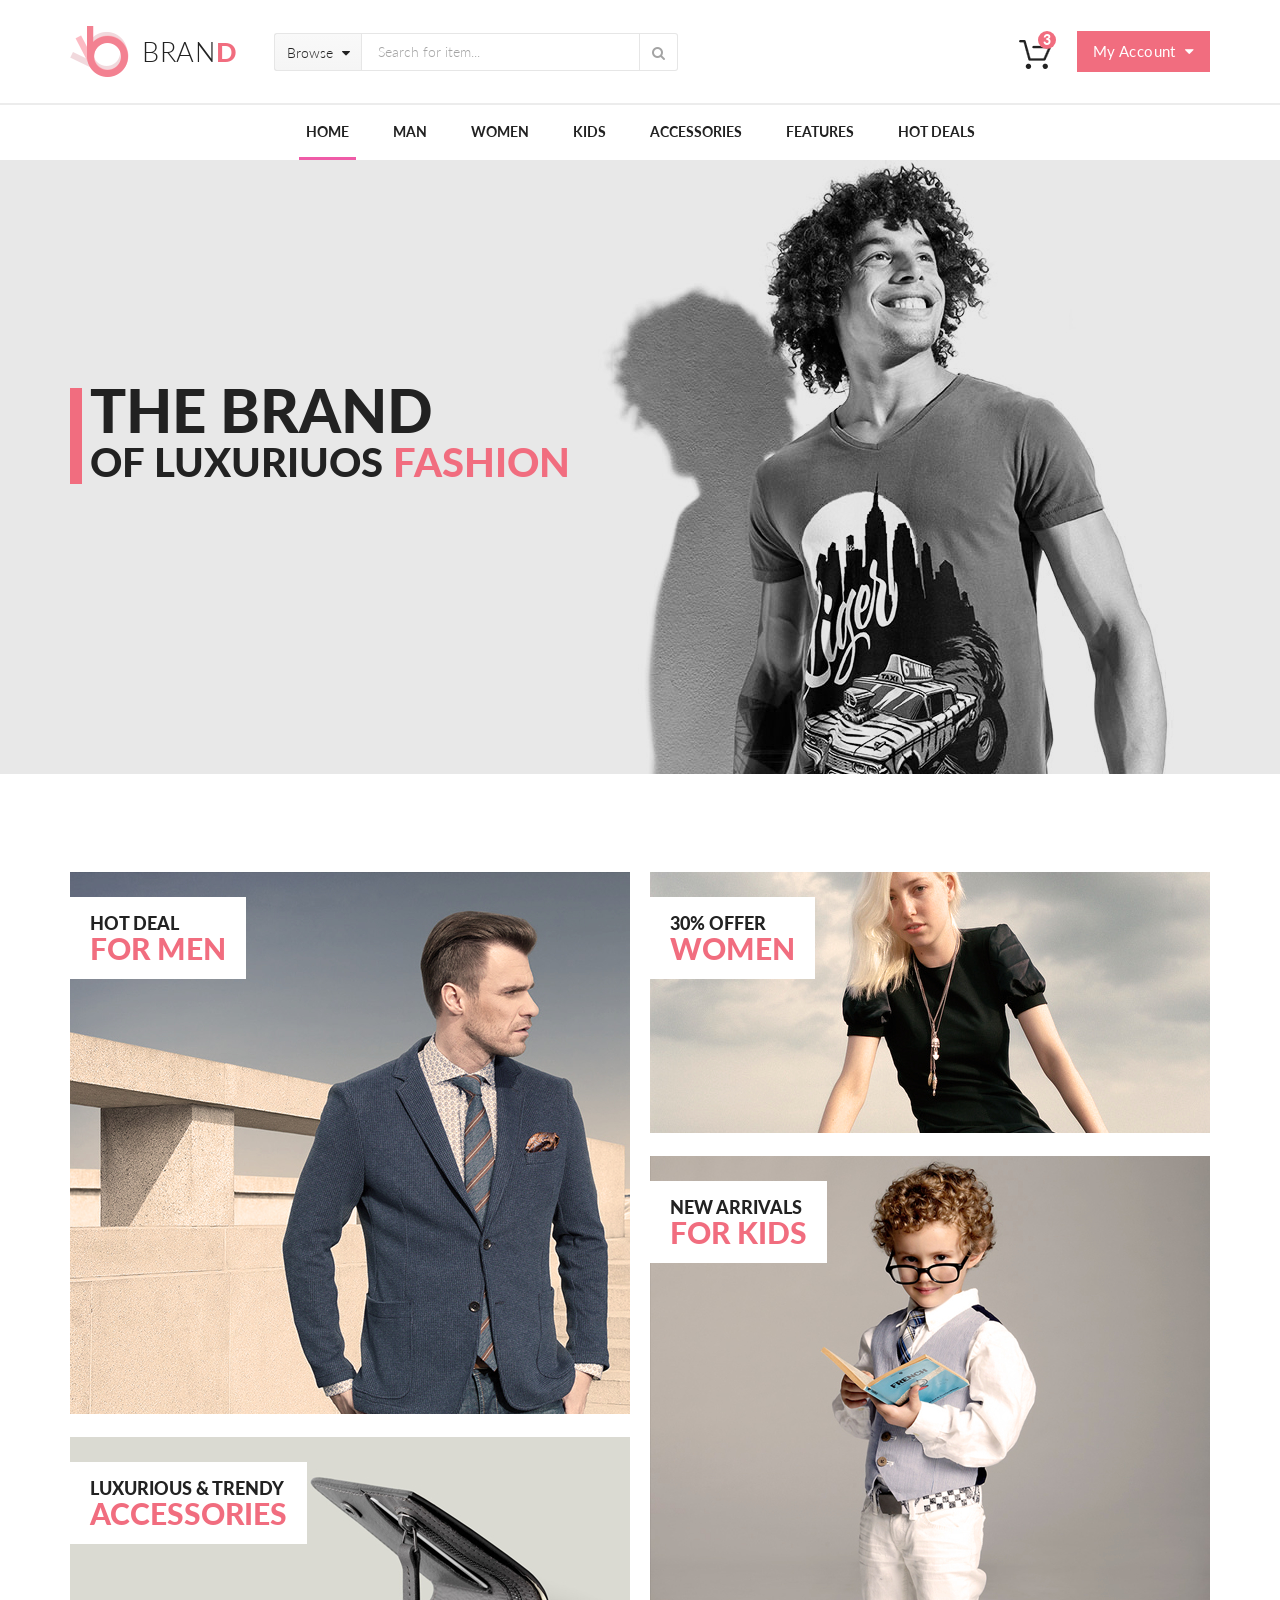
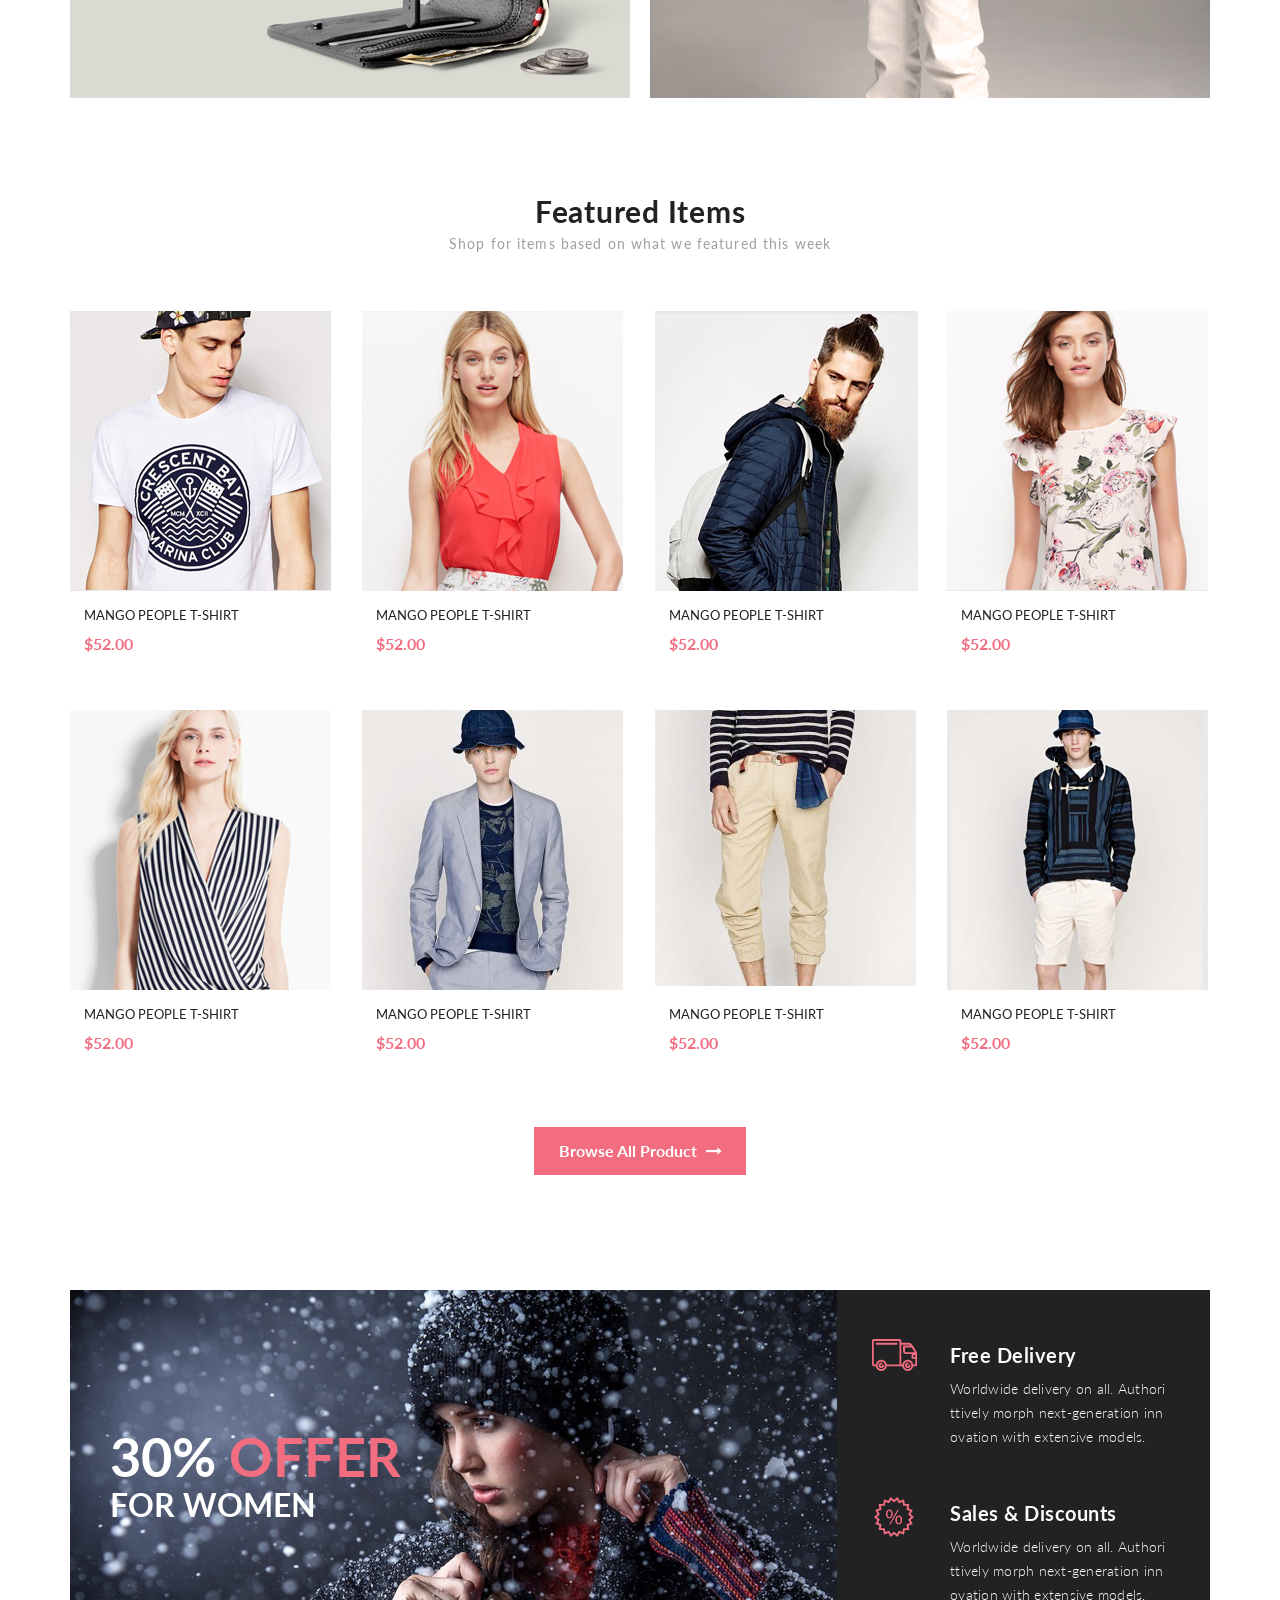
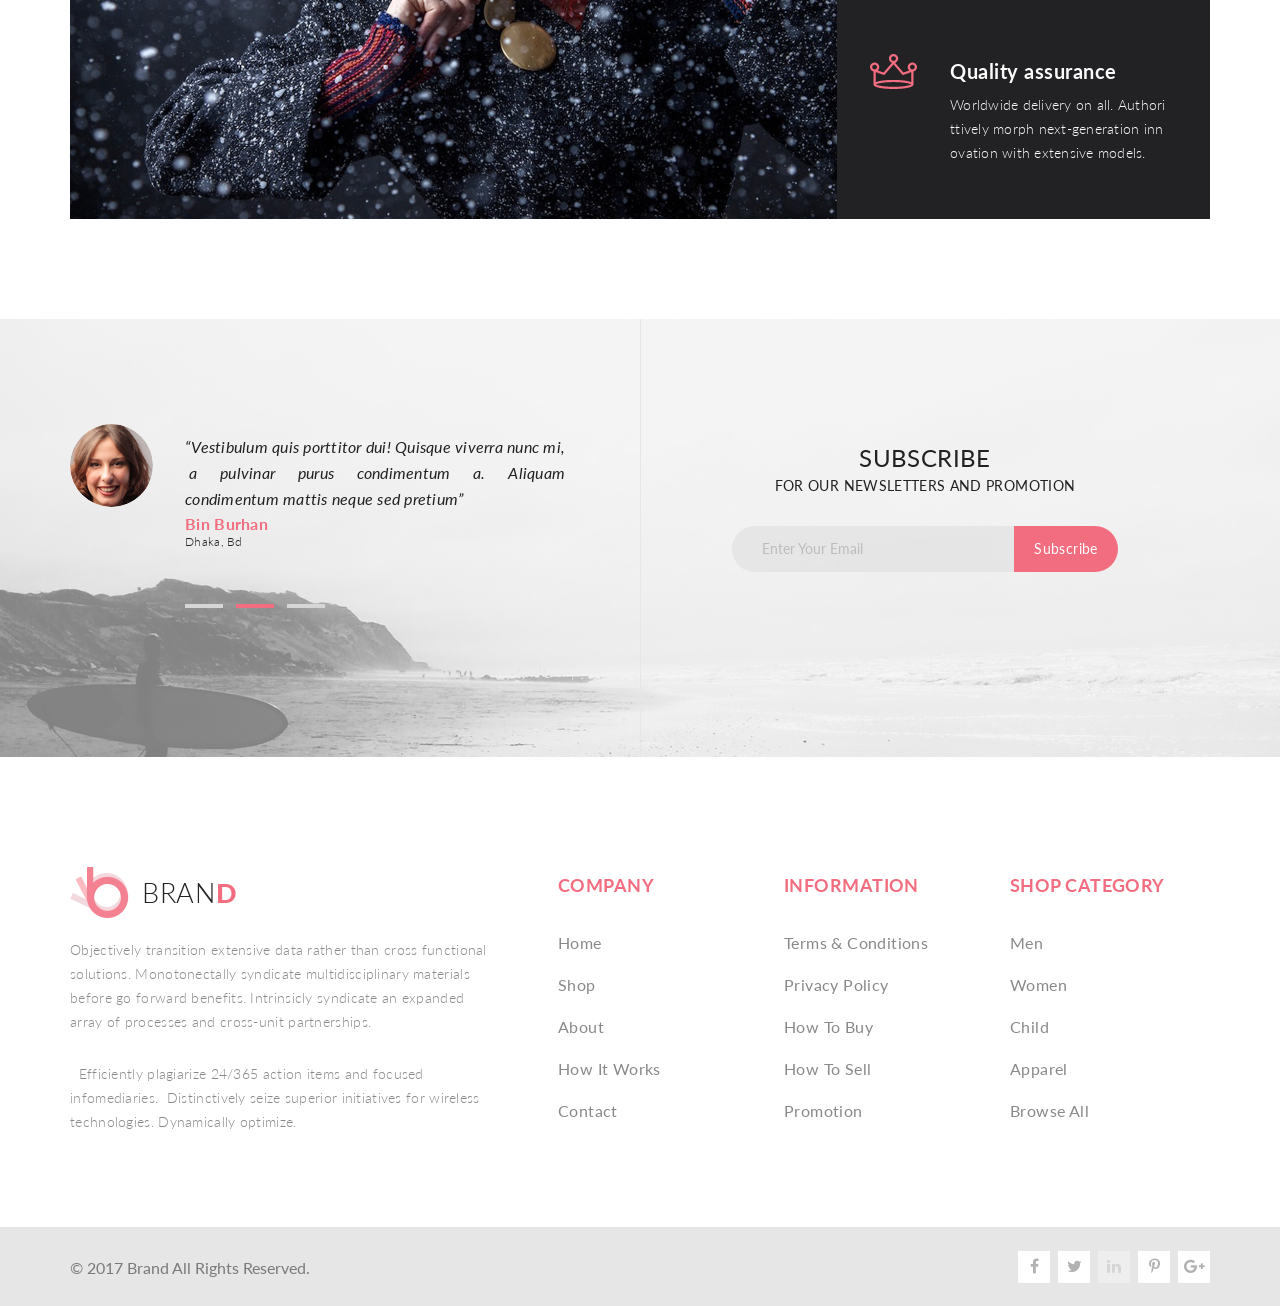
<file: lesson-6/public/index.html>
<!doctype html>
<html lang="en">
<head>
    <meta charset="UTF-8">
    <title>Index</title>
    <link rel="stylesheet" href="css/reset.css">
    <link rel="stylesheet" href="css/style.css">
    <link href="https://fonts.googleapis.com/css?family=Lato:300,400,400i,700,900" rel="stylesheet">
    <link rel="stylesheet" href="https://maxcdn.bootstrapcdn.com/font-awesome/4.7.0/css/font-awesome.min.css">
</head>
<body>
<div class="header">
    <div class="container flex-box">

        <div class="search-block">
            <a href="index.html" class="logo"><span class="spritelogo"></span> BRAN<span>D</span></a>

            <div class="choose-catalog">
                <ul class="cat-popup">
                    <li><a href="#">All Items</a></li>
                    <li><a href="#">Man</a></li>
                    <li><a href="#">Women</a></li>
                    <li><a href="#">Kids</a></li>
                    <li><a href="#">Accessories</a></li>
                    <li><a href="#">Features</a></li>
                    <li><a href="#">Hot deals</a></li>
                    <li><a href="#">Outlet</a></li>
                </ul>
                <a class="sb-cat-btn" href="#">Browse<i class="fa fa-caret-down" aria-hidden="true"></i></a>
            </div>
            <input type="search" class="sb-input" placeholder="Search for item...">
            <a class="sb-search-btn" href="#"><i class="fa fa-search" aria-hidden="true"></i></a>
        </div>
        <div class="header-right">
            <a class="shop-cart" href="shopping-cart.html"><span class="cart-badge">3</span><span class="spritecart"></span></a>

            <div class="acc_block">
                <ul class="acc_menu">
                    <li><a href="#">Profile</a></li>
                    <li><a href="#">My orders</a></li>
                    <li><a href="#">Wishlist</a></li>
                    <li><a href="#">Bonus card</a></li>
                    <li>
                        <div class="am_last_item"><a href="#">Sign in</a> || <a href="#">Create account</a></div>
                    </li>
                </ul>
                <a class="my_acc_btn" href="#">My Account<i class="fa fa-caret-down" aria-hidden="true"></i></a>
            </div>
        </div>
    </div>
    <hr class="header-hr">
    <div class="nav-block">
        <div class="container">
            <div class="nav">
                <ul>
                    <li><a href="#" class="active-link">Home</a></li>
                    <li class="has-submenu">
                        <a href="product.html">Man</a>
                        <div class="mega_menu">
                            <div class="mm-wrapper">
                                <div class="mm-cat-header">
                                    <div class="mm-discount">
                                        <div class="mm-caption">
                                            <h3>Spec Offers</h3>
                                        </div>
                                        <div class="mm-content">
                                            <img src="img/mens_mm-excmanlogo_50off_usa.jpg" alt="discounts">
                                        </div>
                                    </div>
                                    <div class="mm-cat-img">
                                        <img src="img/cat-man.png" alt="Category Image - MAN">
                                    </div>
                                </div>
                                <div class="mm-subcats">
                                    <div class="mm-caption">
                                        <h3>For Man</h3>
                                    </div>
                                    <div class="mm-content">
                                        <ul>
                                            <li>
                                                <h4>Clothing</h4>
                                                <ul>
                                                    <li><a href="#">men's item 01</a></li>
                                                    <li><a href="#">men's item 02</a></li>
                                                    <li><a href="#">men's item 03</a></li>
                                                    <li><a href="#">men's item 04</a></li>
                                                    <li><a href="#">men's item 05</a></li>
                                                </ul>
                                            </li>
                                            <li>
                                                <h4>Shoes</h4>
                                                <ul>
                                                    <li><a href="#">men's item 01</a></li>
                                                    <li><a href="#">men's item 02</a></li>
                                                    <li><a href="#">men's item 03</a></li>
                                                    <li><a href="#">men's item 04</a></li>
                                                    <li><a href="#">men's item 05</a></li>
                                                </ul>
                                            </li>
                                            <li>
                                                <h4>Hats</h4>
                                                <ul>
                                                    <li><a href="#">men's item 01</a></li>
                                                    <li><a href="#">men's item 02</a></li>
                                                    <li><a href="#">men's item 03</a></li>
                                                    <li><a href="#">men's item 04</a></li>
                                                    <li><a href="#">men's item 05</a></li>
                                                </ul>
                                            </li>
                                            <li>
                                                <h4>Umbrellas</h4>
                                                <ul>
                                                    <li><a href="#">men's item 01</a></li>
                                                    <li><a href="#">men's item 02</a></li>
                                                    <li><a href="#">men's item 03</a></li>
                                                    <li><a href="#">men's item 04</a></li>
                                                    <li><a href="#">men's item 05</a></li>
                                                </ul>
                                            </li>
                                        </ul>
                                    </div>
                                </div>
                                <div class="mm-features">
                                    <div class="mm-caption">
                                        <h3>Featured Category</h3>
                                    </div>
                                    <div class="mm-content">
                                        <div class="mm-feature-1">
                                             <div class="feature-item">
                                                 <div class="f-thmb">
                                                     <div class="hover-cart-btn">
                                                         <a href="shopping-cart.html" class="hover-add-to-cart"><span class="spritecart2"></span>Add to Cart</a>
                                                     </div>
                                                     <div class="overlay-bg"></div>
                                                     <div class="f-img"><img src="img/01.jpg" alt="mango people t-shirt">
                                                     </div>
                                                 </div>
                                                 <div class="f-desc">
                                                     <a href="single-page.html" class="f-title">mango people t-shirt</a>
                                                     <div class="f-price">52.00</div>
                                                 </div>
                                             </div>
                                        </div>
                                        <div class="mm-feature-2">
                                            <div class="feature-item">
                                                <div class="f-thmb">
                                                    <div class="hover-cart-btn">
                                                        <a href="shopping-cart.html" class="hover-add-to-cart"><span class="spritecart2"></span>Add to Cart</a>
                                                    </div>
                                                    <div class="overlay-bg"></div>
                                                    <div class="f-img"><img src="img/08.jpg" alt=""></div>
                                                </div>
                                                <div class="f-desc">
                                                    <a href="single-page.html" class="f-title">mango people t-shirt</a>
                                                    <div class="f-price">52.00</div>
                                                </div>
                                            </div>
                                        </div>
                                    </div>
                                </div>
                            </div>
                        </div>
                    </li>
                    <li class="has-submenu"><a href="product.html">Women</a>
                        <div class="mega_menu">

                        </div>
                    </li>
                    <li class="has-submenu"><a href="product.html">Kids</a>
                        <div class="mega_menu">

                        </div>
                    </li>
                    <li><a href="product.html">Accessories</a></li>
                    <li><a href="product.html">Features</a></li>
                    <li><a href="product.html">Hot Deals</a></li>
                </ul>
            </div>
        </div>
    </div>
</div>

<div class="slider">
    <div class="container">
        <div class="slider-block">
            <div class="slider-caption">
                <h2>The&nbsp;Brand<br>
                    <span>of Luxuriuos <span class="spec_color">Fashion</span></span></h2>
            </div>
        </div>
    </div>
</div>
<div class="main_content">
    <div class="container">
        <div class="categories">
            <div class="category-item catx2">
                <a href="product.html"><img src="img/men.jpg" alt="for men">

                    <div class="cat_label">hot deal<br><span>for men</span></div>
                </a>
            </div>
            <div class="category-item catx1">
                <a href="product.html">
                    <img src="img/access.jpg" alt="accessories">

                    <div class="cat_label">luxurious & trendy<br><span>accessories</span></div>
                </a></div>
            <div class="category-item catx1">
                <a href="product.html">
                    <img src="img/women.jpg" alt="for women">

                    <div class="cat_label">30% offer<br><span>women</span></div>
                </a></div>
            <div class="category-item catx2">
                <a href="product.html">
                    <img src="img/kids.jpg" alt="for kids">

                    <div class="cat_label">new arrivals<br><span>for kids</span></div>
                </a></div>
        </div>
    </div>
    <div class="container">
        <div class="features">
            <div class="feature-caption">
                <h3>Featured Items</h3>
                <span>Shop for items based on what we featured this week</span>
            </div>
            <div class="feature-list">
                <div class="feature-item">
                    <div class="f-thmb">
                        <div class="hover-cart-btn">
                            <a href="shopping-cart.html" class="hover-add-to-cart"><span class="spritecart2"></span>Add to Cart</a>
                        </div>
                        <div class="overlay-bg"></div>
                        <div class="f-img"><img src="img/01.jpg" alt="mango people t-shirt"></div>
                    </div>
                    <div class="f-desc">
                        <a href="single-page.html" class="f-title">mango people t-shirt</a>
                        <div class="f-price">52.00</div>
                    </div>
                </div>
                <div class="feature-item">
                    <div class="f-thmb">
                        <div class="hover-cart-btn">
                            <a href="shopping-cart.html" class="hover-add-to-cart"><span class="spritecart2"></span>Add to Cart</a>
                        </div>
                        <div class="overlay-bg"></div>
                        <div class="f-img"><img src="img/02.jpg" alt=""></div>
                    </div>
                    <div class="f-desc">
                        <a href="single-page.html" class="f-title">mango people t-shirt</a>
                        <div class="f-price">52.00</div>
                    </div>
                </div>
                <div class="feature-item">
                    <div class="f-thmb">
                        <div class="hover-cart-btn">
                            <a href="shopping-cart.html" class="hover-add-to-cart"><span class="spritecart2"></span>Add to Cart</a>
                        </div>
                        <div class="overlay-bg"></div>
                        <div class="f-img"><img src="img/03.jpg" alt=""></div>
                    </div>
                    <div class="f-desc">
                        <a href="single-page.html" class="f-title">mango people t-shirt</a>
                        <div class="f-price">52.00</div>
                    </div>
                </div>
                <div class="feature-item">
                    <div class="f-thmb">
                        <div class="hover-cart-btn">
                            <a href="shopping-cart.html" class="hover-add-to-cart"><span class="spritecart2"></span>Add to Cart</a>
                        </div>
                        <div class="overlay-bg"></div>
                        <div class="f-img"><img src="img/04.jpg" alt=""></div>
                    </div>
                    <div class="f-desc">
                        <a href="single-page.html" class="f-title">mango people t-shirt</a>
                        <div class="f-price">52.00</div>
                    </div>
                </div>
                <div class="feature-item">
                    <div class="f-thmb">
                        <div class="hover-cart-btn">
                            <a href="shopping-cart.html" class="hover-add-to-cart"><span class="spritecart2"></span>Add to Cart</a>
                        </div>
                        <div class="overlay-bg"></div>
                        <div class="f-img"><img src="img/05.jpg" alt=""></div>
                    </div>
                    <div class="f-desc">
                        <a href="single-page.html" class="f-title">mango people t-shirt</a>
                        <div class="f-price">52.00</div>
                    </div>
                </div>
                <div class="feature-item">
                    <div class="f-thmb">
                        <div class="hover-cart-btn">
                            <a href="shopping-cart.html" class="hover-add-to-cart"><span class="spritecart2"></span>Add to Cart</a>
                        </div>
                        <div class="overlay-bg"></div>
                        <div class="f-img"><img src="img/06.jpg" alt=""></div>
                    </div>
                    <div class="f-desc">
                        <a href="single-page.html" class="f-title">mango people t-shirt</a>
                        <div class="f-price">52.00</div>
                    </div>
                </div>
                <div class="feature-item">
                    <div class="f-thmb">
                        <div class="hover-cart-btn">
                            <a href="shopping-cart.html" class="hover-add-to-cart"><span class="spritecart2"></span>Add to Cart</a>
                        </div>
                        <div class="overlay-bg"></div>
                        <div class="f-img"><img src="img/07.jpg" alt=""></div>
                    </div>
                    <div class="f-desc">
                        <a href="single-page.html" class="f-title">mango people t-shirt</a>
                        <div class="f-price">52.00</div>
                    </div>
                </div>
                <div class="feature-item">
                    <div class="f-thmb">
                        <div class="hover-cart-btn">
                            <a href="shopping-cart.html" class="hover-add-to-cart"><span class="spritecart2"></span>Add to Cart</a>
                        </div>
                        <div class="overlay-bg"></div>
                        <div class="f-img"><img src="img/08.jpg" alt=""></div>
                    </div>
                    <div class="f-desc">
                        <a href="single-page.html" class="f-title">mango people t-shirt</a>
                        <div class="f-price">52.00</div>
                    </div>
                </div>
            </div>

        </div>
        <a href="#" class="all-items-btn">Browse All Product<i class="fa fa-long-arrow-right"
                                                               aria-hidden="true"></i></a>
    </div>
</div>
<div class="container">
    <div class="specials">
        <div class="spec-caption">30%&nbsp;<span class="spec_color">offer</span><br><span
                class="scnd-str">for women</span></div>
        <ul class="advantages">
            <li class="advant-item">
                <span class="ai-icon"><span class="sprite-ico1"></span></span>

                <div class="ai-snippet">
                    <h4>Free Delivery</h4>
                    <span>Worldwide delivery on all. Authorittively morph next-generation innovation with extensive models.</span>
                </div>
            </li>
            <li class="advant-item">
                <span class="ai-icon"><span class="sprite-ico2"></span></span>

                <div class="ai-snippet">
                    <h4>Sales & Discounts</h4>
                    <span>Worldwide delivery on all. Authorittively morph next-generation innovation with extensive models.</span>
                </div>
            </li>
            <li class="advant-item">
                <span class="ai-icon"><span class="sprite-ico3"></span></span>

                <div class="ai-snippet">
                    <h4>Quality assurance</h4>
                    <span>Worldwide delivery on all. Authorittively morph next-generation innovation with extensive models.</span>
                </div>
            </li>
        </ul>
    </div>
</div>

<div class="testimonials test_bg">
    <div class="test_overlay">
        <hr class="test-delimeter">
    </div>
    <div class="container test-container">
        <div class="testimonial-block">
            <div class="test-item">
                <img src="img/avatar.jpg" alt="Bin Burhan">
                <blockquote>
                    <p>“Vestibulum quis porttitor dui! Quisque viverra nunc mi,  a pulvinar purus condimentum a. Aliquam
                        condimentum mattis neque sed pretium”</p>
                    <cite>Bin Burhan<br><span>Dhaka, Bd</span></cite>
                </blockquote>
            </div>
            <div class="test-nav"><span class="line"></span><span class="line cur-line"></span><span
                    class="line"></span></div>
        </div>
        <div class="subscribe-block">
            <div class="subscribe-title">subscribe<br><span>for our newsletters and promotion</span></div>
            <div class="email-block">
                <input type="email" placeholder="Enter Your Email">
                <a class="subscribe-btn" href="#">Subscribe</a>
            </div>
        </div>
    </div>
</div>
<div class="footer">
    <div class="container">
        <div class="footer-widgets">
            <div class="fw-desc">
                <span class="logo nopads"><span class="spritelogo"></span>BRAN<span>D</span></span>

                <div class="desc-text"><p>Objectively transition extensive data rather than cross functional solutions.
                    Monotonectally syndicate multidisciplinary materials before go forward benefits. Intrinsicly
                    syndicate an expanded array of processes and cross-unit partnerships.</p>

                    <p>  Efficiently plagiarize 24/365 action items and focused infomediaries.  Distinctively seize
                        superior initiatives for wireless technologies. Dynamically optimize.  </p></div>
            </div>
            <nav class="fw-company">
                <div class="fw-title">Company</div>
                <ul>
                    <li><a href="#">Home</a></li>
                    <li><a href="#">Shop</a></li>
                    <li><a href="#">About</a></li>
                    <li><a href="#">How It Works</a></li>
                    <li><a href="#">Contact</a></li>
                </ul>
            </nav>
            <nav class="fw-info">
                <div class="fw-title">Information</div>
                <ul>
                    <li><a href="#">Terms & Conditions</a></li>
                    <li><a href="#">Privacy Policy</a></li>
                    <li><a href="#">How To Buy</a></li>
                    <li><a href="#">How To Sell</a></li>
                    <li><a href="#">Promotion</a></li>
                </ul>
            </nav>
            <nav class="fw-cat-menu">
                <div class="fw-title">Shop Category</div>
                <ul>
                    <li><a href="#">Men</a></li>
                    <li><a href="#">Women</a></li>
                    <li><a href="#">Child</a></li>
                    <li><a href="#">Apparel</a></li>
                    <li><a href="#">Browse All</a></li>
                </ul>
            </nav>
        </div>
    </div>
    <div class="copyrights">
        <div class="container flex-box">
            <span>© 2017 Brand All Rights Reserved.</span>

            <div class="footer-socials">
                <a href="#fb"><i class="fa fa-facebook" aria-hidden="true"></i></a>
                <a href="#tw"><i class="fa fa-twitter" aria-hidden="true"></i></a>
                <a href="#in"><i class="fa fa-linkedin" aria-hidden="true"></i></a>
                <a href="#p"><i class="fa fa-pinterest-p" aria-hidden="true"></i></a>
                <a href="#g"><i class="fa fa-google-plus" aria-hidden="true"></i></a>
            </div>
        </div>
    </div>
</div>
</body>
</html>
</file>
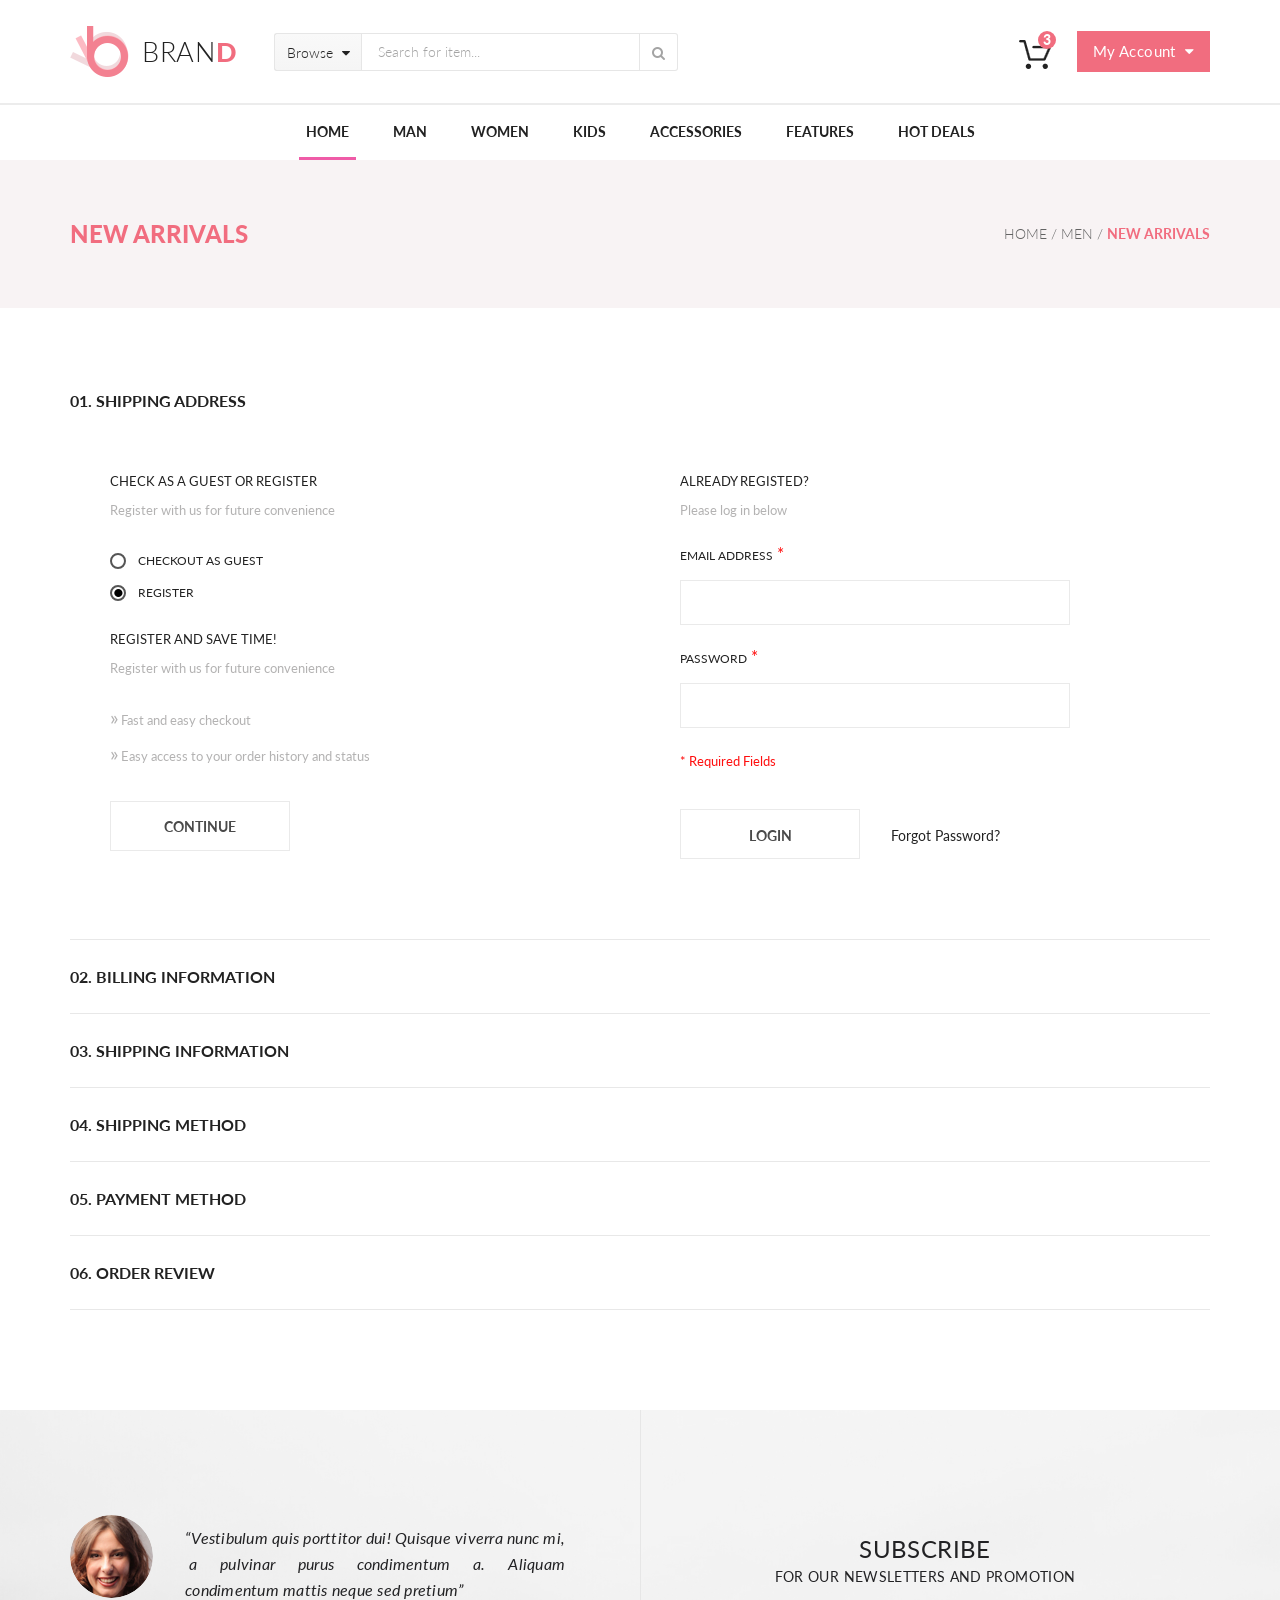
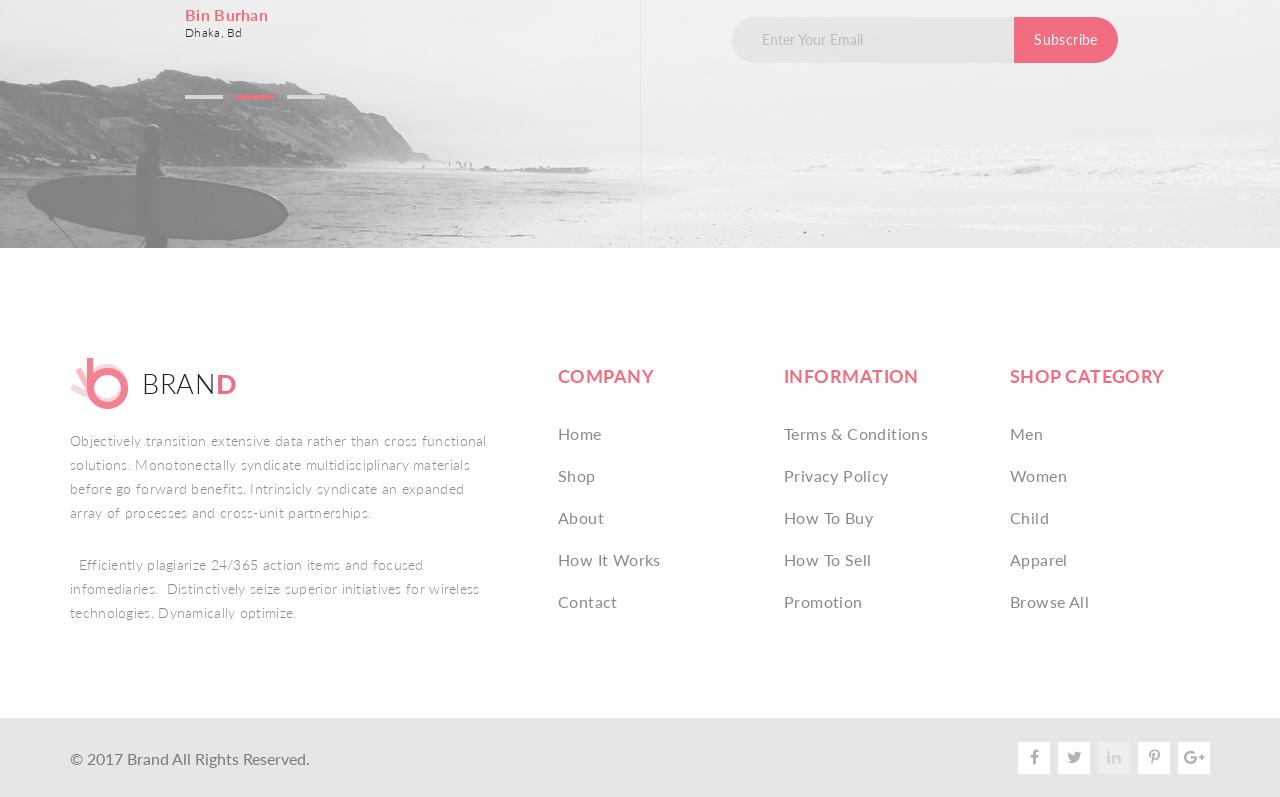
<file: lesson-6/public/checkout.html>
<!doctype html>
<html lang="en">
<head>
    <meta charset="UTF-8">
    <title>Checkout</title>
    <link rel="stylesheet" href="css/reset.css">
    <link rel="stylesheet" href="css/style.css">
    <link href="https://fonts.googleapis.com/css?family=Lato:300,400,400i,700,900" rel="stylesheet">
    <link rel="stylesheet" href="https://maxcdn.bootstrapcdn.com/font-awesome/4.7.0/css/font-awesome.min.css">
</head>
<body>
<div class="header">
    <div class="container flex-box">

        <div class="search-block">
            <a href="index.html" class="logo"><span class="spritelogo"></span> BRAN<span>D</span></a>

            <div class="choose-catalog">
                <ul class="cat-popup">
                    <li><a href="#">All Items</a></li>
                    <li><a href="product.html">Man</a></li>
                    <li><a href="#">Women</a></li>
                    <li><a href="#">Kids</a></li>
                    <li><a href="#">Accessories</a></li>
                    <li><a href="#">Features</a></li>
                    <li><a href="#">Hot deals</a></li>
                    <li><a href="#">Outlet</a></li>
                </ul>
                <a class="sb-cat-btn" href="#">Browse<i class="fa fa-caret-down" aria-hidden="true"></i></a>
            </div>
            <input type="search" class="sb-input" placeholder="Search for item...">
            <a class="sb-search-btn" href="#"><i class="fa fa-search" aria-hidden="true"></i></a>
        </div>
        <div class="header-right">
            <a class="shop-cart" href="shopping-cart.html"><span class="cart-badge">3</span><span class="spritecart"></span></a>

            <div class="acc_block">
                <ul class="acc_menu">
                    <li><a href="#">Profile</a></li>
                    <li><a href="#">My orders</a></li>
                    <li><a href="#">Wishlist</a></li>
                    <li><a href="#">Bonus card</a></li>
                    <li>
                        <div class="am_last_item"><a href="#">Sign in</a> || <a href="#">Create account</a></div>
                    </li>
                </ul>
                <a class="my_acc_btn" href="#">My Account<i class="fa fa-caret-down" aria-hidden="true"></i></a>
            </div>
        </div>
    </div>
    <hr class="header-hr">
    <div class="nav-block">
        <div class="container">
            <div class="nav">
                <ul>
                    <li><a href="index.html" class="active-link">Home</a></li>
                    <li class="has-submenu">
                        <a href="product.html">Man</a>

                        <div class="mega_menu">
                            <div class="mm-wrapper">
                                <div class="mm-cat-header">
                                    <div class="mm-discount">
                                        <div class="mm-caption">
                                            <h3>Spec Offers</h3>
                                        </div>
                                        <div class="mm-content">
                                            <img src="img/mens_mm-excmanlogo_50off_usa.jpg" alt="discounts">
                                        </div>
                                    </div>
                                    <div class="mm-cat-img">
                                        <img src="img/cat-man.png" alt="Category Image - MAN">
                                    </div>
                                </div>
                                <div class="mm-subcats">
                                    <div class="mm-caption">
                                        <h3>For Man</h3>
                                    </div>
                                    <div class="mm-content">
                                        <ul>
                                            <li>
                                                <h4>Clothing</h4>
                                                <ul>
                                                    <li><a href="#">men's item 01</a></li>
                                                    <li><a href="#">men's item 02</a></li>
                                                    <li><a href="#">men's item 03</a></li>
                                                    <li><a href="#">men's item 04</a></li>
                                                    <li><a href="#">men's item 05</a></li>
                                                </ul>
                                            </li>
                                            <li>
                                                <h4>Shoes</h4>
                                                <ul>
                                                    <li><a href="#">men's item 01</a></li>
                                                    <li><a href="#">men's item 02</a></li>
                                                    <li><a href="#">men's item 03</a></li>
                                                    <li><a href="#">men's item 04</a></li>
                                                    <li><a href="#">men's item 05</a></li>
                                                </ul>
                                            </li>
                                            <li>
                                                <h4>Hats</h4>
                                                <ul>
                                                    <li><a href="#">men's item 01</a></li>
                                                    <li><a href="#">men's item 02</a></li>
                                                    <li><a href="#">men's item 03</a></li>
                                                    <li><a href="#">men's item 04</a></li>
                                                    <li><a href="#">men's item 05</a></li>
                                                </ul>
                                            </li>
                                            <li>
                                                <h4>Umbrellas</h4>
                                                <ul>
                                                    <li><a href="#">men's item 01</a></li>
                                                    <li><a href="#">men's item 02</a></li>
                                                    <li><a href="#">men's item 03</a></li>
                                                    <li><a href="#">men's item 04</a></li>
                                                    <li><a href="#">men's item 05</a></li>
                                                </ul>
                                            </li>
                                        </ul>
                                    </div>
                                </div>
                                <div class="mm-features">
                                    <div class="mm-caption">
                                        <h3>Featured Category</h3>
                                    </div>
                                    <div class="mm-content">
                                        <div class="mm-feature-1">
                                            <div class="feature-item">
                                                <div class="f-thmb">
                                                    <div class="hover-cart-btn">
                                                        <a href="shopping-cart.html" class="hover-add-to-cart"><span
                                                                class="spritecart2"></span>Add to Cart</a>
                                                    </div>
                                                    <div class="overlay-bg"></div>
                                                    <div class="f-img"><img src="img/01.jpg" alt="mango people t-shirt">
                                                    </div>
                                                </div>
                                                <div class="f-desc">
                                                    <a href="single-page.html" class="f-title">mango people t-shirt</a>
                                                    <div class="f-price">52.00</div>
                                                </div>
                                            </div>
                                        </div>
                                        <div class="mm-feature-2">
                                            <div class="feature-item">
                                                <div class="f-thmb">
                                                    <div class="hover-cart-btn">
                                                        <a href="shopping-cart.html" class="hover-add-to-cart"><span
                                                                class="spritecart2"></span>Add to Cart</a>
                                                    </div>
                                                    <div class="overlay-bg"></div>
                                                    <div class="f-img"><img src="img/08.jpg" alt=""></div>
                                                </div>
                                                <div class="f-desc">
                                                    <a href="single-page.html" class="f-title">mango people t-shirt</a>
                                                    <div class="f-price">52.00</div>
                                                </div>
                                            </div>
                                        </div>
                                    </div>
                                </div>
                            </div>
                        </div>
                    </li>
                    <li class="has-submenu"><a href="product.html">Women</a>

                        <div class="mega_menu">

                        </div>
                    </li>
                    <li class="has-submenu"><a href="product.html">Kids</a>

                        <div class="mega_menu">

                        </div>
                    </li>
                    <li><a href="product.html">Accessories</a></li>
                    <li><a href="product.html">Features</a></li>
                    <li><a href="product.html">Hot Deals</a></li>
                </ul>
            </div>
        </div>
    </div>
</div>

<div class="red-head">
    <div class="container flex-box">
        <h1>New Arrivals</h1>

        <div class="breadcrumbs"><a href="">Home</a><a href="">Men</a><span class="cur-page">New Arrivals</span></div>
    </div>
</div>

<div class="checkout-block">
    <div class="container">
        <div class="step-by-step">
            <div>
                <input id="step-1" name="checkout-01" type="radio" checked/>
                <label for="step-1">01. shipping address</label>
                <article class="two-cols">
                    <div>

                        <h3>check as a guest or register</h3>
                        <p>Register with us for future convenience</p>

                        <div class="cb-radio-group">
                            <div><input id="guest" type="radio" name="signin"/><label for="guest">checkout as
                                guest</label></div>
                            <div><input id="reg" type="radio" name="signin" checked/><label for="reg">register</label>
                            </div>
                        </div>

                        <h3>register and save time!</h3>
                        <p>Register with us for future convenience</p>
                        <br>
                        <p class="plus-arrow">Fast and easy checkout</p>
                        <p class="plus-arrow">Easy access to your order history and status</p>

                        <a href="#" class="checkout-btn">continue</a>

                    </div>
                    <div>
                        <form id="login_form" action="#">
                            <h3>Already registed?</h3>
                            <p>Please log in below</p>

                            <div class="cb-input-group">
                                <p class="req-tip">* Required Fields</p>
                                <input type="password" id="cb-pwd" required placeholder=" " pattern="^[0-9a-zA-z_]{6,}$" tabindex="2">
                                <label for="cb-pwd">Password</label>
                                <input type="email" id="cb-email" required placeholder=" " pattern="^.+@.+\..*$" tabindex="1">
                                <label for="cb-email">Email address</label>

                            </div>
                            <input type="submit" class="checkout-btn" value="Login" tabindex="3"><a class="pasw-remind" href="#">Forgot Password?</a>
                        </form>
                    </div>
                </article>

            </div>
            <div>
                <input id="step-2" name="checkout-01" type="radio"/>
                <label for="step-2">02. billing information</label>
                <article>
                    <h3>шаг второй</h3>
                </article>
            </div>
            <div>
                <input id="step-3" name="checkout-01" type="radio"/>
                <label for="step-3">03. shipping information</label>
                <article>
                    <h3>шаг третий</h3>
                </article>
            </div>
            <div>
                <input id="step-4" name="checkout-01" type="radio"/>
                <label for="step-4">04. shipping method</label>
                <article>
                    <h3>шаг четвертый</h3>
                </article>
            </div>
            <div>
                <input id="step-5" name="checkout-01" type="radio"/>
                <label for="step-5">05. payment method</label>
                <article>
                    <h3>шаг пятый</h3>
                </article>
            </div>
            <div>
                <input id="step-6" name="checkout-01" type="radio"/>
                <label for="step-6">06. order review</label>
                <article>
                    <h3>шаг шестой</h3>
                </article>
            </div>
        </div>
    </div>
</div>

<div class="testimonials test_bg">
    <div class="test_overlay">
        <hr class="test-delimeter">
    </div>
    <div class="container test-container">
        <div class="testimonial-block">
            <div class="test-item">
                <img src="img/avatar.jpg" alt="Bin Burhan">
                <blockquote>
                    <p>“Vestibulum quis porttitor dui! Quisque viverra nunc mi,  a pulvinar purus condimentum a. Aliquam
                        condimentum mattis neque sed pretium”</p>
                    <cite>Bin Burhan<br><span>Dhaka, Bd</span></cite>
                </blockquote>
            </div>
            <div class="test-nav"><span class="line"></span><span class="line cur-line"></span><span
                    class="line"></span></div>
        </div>
        <div class="subscribe-block">
            <div class="subscribe-title">subscribe<br><span>for our newsletters and promotion</span></div>
            <div class="email-block">
                <input type="email" placeholder="Enter Your Email">
                <a class="subscribe-btn" href="#">Subscribe</a>
            </div>
        </div>
    </div>
</div>
<div class="footer">
    <div class="container">
        <div class="footer-widgets">
            <div class="fw-desc">
                <span class="logo nopads"><span class="spritelogo"></span>BRAN<span>D</span></span>

                <div class="desc-text"><p>Objectively transition extensive data rather than cross functional solutions.
                    Monotonectally syndicate multidisciplinary materials before go forward benefits. Intrinsicly
                    syndicate an expanded array of processes and cross-unit partnerships.</p>

                    <p>  Efficiently plagiarize 24/365 action items and focused infomediaries.  Distinctively seize
                        superior initiatives for wireless technologies. Dynamically optimize.  </p></div>
            </div>
            <nav class="fw-company">
                <div class="fw-title">Company</div>
                <ul>
                    <li><a href="#">Home</a></li>
                    <li><a href="#">Shop</a></li>
                    <li><a href="#">About</a></li>
                    <li><a href="#">How It Works</a></li>
                    <li><a href="#">Contact</a></li>
                </ul>
            </nav>
            <nav class="fw-info">
                <div class="fw-title">Information</div>
                <ul>
                    <li><a href="#">Terms & Conditions</a></li>
                    <li><a href="#">Privacy Policy</a></li>
                    <li><a href="#">How To Buy</a></li>
                    <li><a href="#">How To Sell</a></li>
                    <li><a href="#">Promotion</a></li>
                </ul>
            </nav>
            <nav class="fw-cat-menu">
                <div class="fw-title">Shop Category</div>
                <ul>
                    <li><a href="#">Men</a></li>
                    <li><a href="#">Women</a></li>
                    <li><a href="#">Child</a></li>
                    <li><a href="#">Apparel</a></li>
                    <li><a href="#">Browse All</a></li>
                </ul>
            </nav>
        </div>
    </div>
    <div class="copyrights">
        <div class="container flex-box">
            <span>© 2017 Brand All Rights Reserved.</span>

            <div class="footer-socials">
                <a href="#fb"><i class="fa fa-facebook" aria-hidden="true"></i></a>
                <a href="#tw"><i class="fa fa-twitter" aria-hidden="true"></i></a>
                <a href="#in"><i class="fa fa-linkedin" aria-hidden="true"></i></a>
                <a href="#p"><i class="fa fa-pinterest-p" aria-hidden="true"></i></a>
                <a href="#g"><i class="fa fa-google-plus" aria-hidden="true"></i></a>
            </div>
        </div>
    </div>
</div>
</body>
</html>
</file>
<file: lesson-6/public/css/style.css>
* {
    font-family: Lato;
    box-sizing: border-box;
}

.header, .slider, .main_content, .footer {
    display: block;
    position: relative;
}

.header hr {
    /*    height: 101px;
        box-shadow: 0 0 10px rgba(0, 0, 0, 0.17);*/
    border: 1px solid #ececec;
    margin: 0;
}

.container {
    display: block;
    width: 1200px;
    margin: 0 auto;
    padding: 0 30px;
    height: 100%;
}

.clearfix:after {
    content: "";
    display: block;
    height: 0;
    clear: both;
    visibility: hidden;
}

.flex-box {
    display: flex;
    justify-content: space-between;
    align-content: center;
    align-items: center;
}

.sprite-ico3, .sprite-ico1, .sprite-ico2
{ display: inline-block; background: url('../img/sprite-icons.png') no-repeat; overflow: hidden; text-indent: -9999px; text-align: left; }

.sprite-ico3 { background-position: -1px -0px; width: 49px; height: 35px; }
.sprite-ico1 { background-position: -1px -36px; width: 46px; height: 33px; }
.sprite-ico2 { background-position: -1px -70px; width: 40px; height: 42px; }

.spritelogo, .spritecart, .spritecart2
{ display: inline-block; background: url('../img/sprite-logo.png') no-repeat; overflow: hidden; text-indent: -9999px; text-align: left; }

.spritelogo { background-position: -1px -0px; width: 59px; height: 51px; }
.spritecart { background-position: -1px -52px; width: 33px; height: 30px; }
.spritecart2 { background-position: -35px -52px; width: 24px; height: 23px; }

.logo, .search-block, .header-right {
    display: flex;
    align-items: center;
}

.header-right {
    align-items: flex-end;
    padding: 31px 0;
}

.shop-cart {
    display: block;
    position: relative;
}

.cart-badge {
    position: absolute;
    width: 18px;
    height: 18px;
    top: -8px;
    left: 60%;
    background-color: #f16d7f;
    font-family: Lato;
    font-size: 14px;
    font-weight: 900;
    text-align: center;
    color: white;
    line-height: 18px;
    -webkit-border-radius: 100%;
    -moz-border-radius: 100%;
    border-radius: 100%;
}

.logo {
    text-decoration: none;
    color: #222;
    font-family: Lato;
    font-size: 27px;
    font-weight: 300;
    line-height: 32px;
    letter-spacing: 0.68px;
    padding: 25px 0;
    margin-right: 37px;
}

.logo .spritelogo {
    margin-right: 13px;
}

.logo span {
    color: #f16d7f;
    font-weight: 900;
    letter-spacing: 0.68px;
}

.acc_block, .choose-catalog {
    display: inline-block;
    position: relative;
    z-index: 1000;
    overflow: hidden;
}

.my_acc_btn {
    display: block;
    text-align: center;
    width: 133px;
    height: 41px;
    background-color: #f16d7f;
    font-family: Lato;
    color: #ffffff;
    font-size: 15px;
    font-weight: 400;
    line-height: 41px;
    letter-spacing: 0.38px;
    margin-left: 26px;
    text-decoration: none;

}

.acc_menu {
    display: flex;
    justify-content: space-between;
    flex-direction: column;
    align-items: center;
    position: absolute;
    opacity: 0;
    right: 0;
    top: 39px;
    width: 210px;
    height: 204px;
    background-color: #fff;
    border: 2px solid #f16d7f;
    z-index: -1;
}

.acc_block:hover {
    overflow: visible;
}

.acc_block:hover .acc_menu {
    opacity: 1;
    transition-duration: 1s;
}

.acc_menu > li {
    display: block;
    width: 100%;
    font-family: Lato;
    text-align: center;
    color: #898989;
}

.acc_menu > li > a {
    display: block;
    width: 100%;
    height: 40px;
}

.acc_menu > li a {
    color: #898989;
    font-size: 15px;
    font-weight: 400;
    line-height: 40px;
    letter-spacing: 0.38px;
    text-decoration: none;
}

.acc_menu > li > a:hover {
    background: #ffffff;
    background: -moz-linear-gradient(top, #ffffff 0%, #f9f9f9 40%, #f2f2f2 100%);
    background: -webkit-linear-gradient(top, #ffffff 0%, #f9f9f9 40%, #f2f2f2 100%);
    background: linear-gradient(to bottom, #ffffff 0%, #f9f9f9 40%, #f2f2f2 100%);
    filter: progid:DXImageTransform.Microsoft.gradient(startColorstr='#ffffff', endColorstr='#f2f2f2', GradientType=0);
    color: #222224;
}

.am_last_item {
    display: block;
    width: 100%;
    height: 38px;
    background-color: #f16d7f;
    color: #ffffff;
}

.acc_menu .am_last_item a {
    color: #ffffff;
    padding: 6px 3px;
}

.acc_menu .am_last_item a:hover {
    text-decoration: underline;
}

.my_acc_btn > i, .sb-cat-btn > i, .all-items-btn > i {
    margin-left: 9px;
}

.my_acc_btn:hover {
    background: #f16d7f;
    background: -moz-linear-gradient(top, #f16d7f 0%, #f16d7f 40%, #d36170 100%);
    background: -webkit-linear-gradient(top, #f16d7f 0%, #f16d7f 40%, #d36170 100%);
    background: linear-gradient(to bottom, #f16d7f 0%, #f16d7f 40%, #d36170 100%);
    filter: progid:DXImageTransform.Microsoft.gradient(startColorstr='#f16d7f', endColorstr='#d36170', GradientType=0);
}

.search-block {

}

.sb-cat-btn {
    display: block;
    text-align: center;
    width: 87px;
    height: 38px;
    color: #222;
    font-family: Lato;
    font-size: 14px;
    font-weight: 300;
    line-height: 38px;
    background-color: #cdcdcc;
    background-image: linear-gradient(180deg, #f9f9f9 0%, whitesmoke 100%);
    border: 1px solid #e6e6e6;
    border-radius: 3px 0px 0px 3px;
    text-decoration: none;
    border-right: none;
}

.sb-cat-btn:hover {
    background: #ffffff;
    background: -moz-linear-gradient(top, #ffffff 0%, #f9f9f9 40%, #f2f2f2 100%);
    background: -webkit-linear-gradient(top, #ffffff 0%, #f9f9f9 40%, #f2f2f2 100%);
    background: linear-gradient(to bottom, #ffffff 0%, #f9f9f9 40%, #f2f2f2 100%);
    filter: progid:DXImageTransform.Microsoft.gradient(startColorstr='#ffffff', endColorstr='#f2f2f2', GradientType=0);
    border-bottom: 1px solid #f9f9f9;
}

.choose-catalog:hover {
    overflow: visible;

}

.cat-popup {
    display: flex;
    justify-content: space-between;
    flex-direction: row;
    align-items: stretch;
    flex-wrap: wrap;
    position: absolute;
    opacity: 0;
    left: 0;
    top: 37px;
    width: 404px;
    height: 100px;
    border: 1px solid #e6e6e6;
    z-index: -1;
    background-color: #f9f9f9;
    padding: 8px;
}

.cat-popup > li {
    display: block;
    width: 25%;
    color: #898989;
    text-align: center;
}

.cat-popup > li > a {
    font-family: Lato;
    display: block;
    width: 100%;
    height: 100%;
}

.cat-popup > li a {
    color: #898989;
    font-size: 12px;
    font-weight: 400;
    line-height: 41px;
    letter-spacing: 0.38px;
    text-decoration: none;
    text-transform: uppercase;
}

.cat-popup > li > a:hover {
    background: #d9d9d9;
    color: #222224;
}

.choose-catalog:hover .cat-popup {
    opacity: 1;
    transition-duration: 1s;
}

.sb-search-btn {
    color: #a4a4a4;
    font-family: FontAwesome;
    font-size: 14px;
    font-weight: 400;
    line-height: 38px;
    width: 38px;
    height: 38px;
    background-color: white;
    border: 1px solid #e6e6e6;
    border-radius: 0px 3px 3px 0px;
    text-align: center;
    border-left: none;
}

.sb-search-btn:hover {
    background: #ffffff;
    background: -moz-linear-gradient(top, #ffffff 0%, #f9f9f9 40%, #f2f2f2 100%);
    background: -webkit-linear-gradient(top, #ffffff 0%, #f9f9f9 40%, #f2f2f2 100%);
    background: linear-gradient(to bottom, #ffffff 0%, #f9f9f9 40%, #f2f2f2 100%);
    filter: progid:DXImageTransform.Microsoft.gradient(startColorstr='#ffffff', endColorstr='#f2f2f2', GradientType=0);

}

.sb-input {
    border: 1px solid #e6e6e6;
    height: 38px;
    width: 279px;
    line-height: 38px;
    font-family: Lato;
    color: #222;
    font-size: 14px;
    font-weight: 300;
    padding: 0 16px;
}

.sb-input {
    outline: none;
}

.sb-input::-moz-placeholder {
    color: #a4a4a4;
}

.sb-input::-webkit-input-placeholder {
    color: #a4a4a4;
}

.nav {
    z-index: 500;
}

.nav > ul {
    display: flex;
    height: 54px;
    list-style-type: none;
    justify-content: center;
    margin: 0 auto;
    width: 800px;
}

.nav > ul > li {
    margin: 0 15px;
    line-height: 54px;
}

.nav > ul > li > a {
    color: #222;
    font-family: Lato;
    font-size: 14px;
    font-weight: 700;
    line-height: 26px;
    text-transform: uppercase;
    padding: 17px 7px;
    text-decoration: none;
}

.active-link {
    border-bottom: 3px solid #ef5ba7;
    transition-duration: 0.2s;
}

.nav > ul > li:hover > a:not([class*="active-link"]) {
    border-bottom: 3px solid #222224;
    transition-duration: 0.2s;
}

.nav-block {
    width: 100%;
    position: relative;
    margin-bottom: 1px;
    z-index: 900;
}

.has-submenu {
    display: inline-block;
}

/*VISIBLE MEGA-MENU*/
.mega_menu {
    position: absolute;
    top: 52px;
    left: 0;
    display: none;
    z-index: -1;
}

.has-submenu:hover > .mega_menu {
    display: block;
}

.mega_menu {
    width: 100%;
    min-height: 404px;
    background-color: white;
    border-top: 3px solid #e2e2e2;
    box-shadow: 0 2px 3px #ddd;
}

.mm-wrapper {
    min-width: 1200px;
    height: 100%;
    display: flex;
    flex-direction: row;
    justify-content: space-around;
    align-content: flex-start;
    background-color: #fcfcfc;
    padding: 20px 0;
    max-width: 1600px;
    margin: 0 auto;
}

.mm-cat-header {
    display: flex;
    align-items: flex-start;
    /*min-height: 400px;*/
}

.mm-subcats {
    /*min-height: 400px;*/
    display: flex;
    flex-direction: column;
    justify-content: flex-start;
    padding: 0 20px;
}

.mm-cat-header {
    min-width: 150px;
}

.mm-subcats {
    min-width: 30%;
    margin: 0 20px;
}

.mm-discount, .mm-cat-img {
    display: block;
    min-width: 150px;
    /*min-height: 400px;*/
}

.mm-discount {
    margin-right: 20px;
    text-align: center;
}

.mm-caption {
    margin-bottom: 10px;
}

.mm-subcats .mm-content > ul:first-child {
    display: flex;
}

.mm-subcats .mm-content > ul > li {
    margin-right: 16px;
}

.mm-subcats .mm-content > ul > li:last-child {
    margin-right: 0;
}

.mm-subcats .mm-content > ul > li > ul > li {
    line-height: 2em;
}

.mm-subcats .mm-content > ul > li > ul > li:hover > a {
    border-bottom: 1px solid #898989;
}

.mm-subcats .mm-content ul > li a {
    text-decoration: none;
    text-transform: uppercase;
    font-size: 14px;
    font-weight: 400;
    color: #b2b2b2;
    font-family: Lato;
}

.mm-subcats .mm-content h4 {
    font-family: Lato;
    font-size: 14px;
    font-weight: 700;
    line-height: 3em;
    text-transform: uppercase;
    letter-spacing: 0.45px;
}

.mega_menu .mm-caption h3 {
    display: inline-block;
    color: #f16d7f;
    font-family: Lato;
    font-size: 16px;
    font-weight: 700;
    line-height: 2em;
    text-transform: uppercase;
    letter-spacing: 0.45px;
    border-bottom: 1px solid #d6d6d6;
}

.mega_menu .mm-caption h3::after {
    content: "";
    display: block;
    position: relative;
    top: 2px;
    height: 3px;
    width: 50%;
    background-color: #f16d7f;
    margin: 0 auto;
}

.mm-features {
    display: flex;
    flex-direction: column;
    /*    /*min-height: 400px;*/
    min-width: 300px;
}

.mm-features > .mm-content {
    display: flex;
    flex-direction: row;
    justify-content: space-between;
}

.mm-feature-1, .mm-feature-2 {
    display: block;
    /*    background-color: #cccccc;
        min-width: 150px;
        min-height: 365px;*/
}

.mm-feature-2 {
    margin-left: 20px;
}

@media screen and (max-width: 1400px) {
    .mm-discount, .mm-feature-2 {
        display: none;
    }
}

/*Блок заголовка и крошек*/
.red-head {
    height: 148px;
    background-color: #f8f3f4;
}
.red-head h1 {
    color: #f16d7f;
    font-family: Lato;
    font-size: 24px;
    font-weight: 900;
    text-transform: uppercase;
}
.breadcrumbs, .breadcrumbs > a {
    font-family: Lato;
    font-size: 14px;
    text-transform: uppercase;
    text-decoration: none;
    color: #636363;
    font-weight: 300;
}
.breadcrumbs > a:hover {
    border-bottom: 1px solid #636363;
}
.breadcrumbs, .breadcrumbs > a::after {
    content: ' / ';
    display: inline-block;
}
.breadcrumbs .cur-page {
    color: #f16d7f;
    font-weight: 700;
}

/*Пошаговая корзина*/

.step-by-step {
    width: 100%;
    margin: 56px auto 0px auto;
    font-family: Lato;
}
.two-cols > div {
    display: block;
    width: 50%;
    float: left;
    padding: 38px 20px 80px 40px;
}
.step-by-step  > div >  article h3 {
    color: #222;
    font-family: Lato;
    font-size: 13px;
    font-weight: 400;
    text-transform: uppercase;
    margin-bottom: 16px;
}
.step-by-step  > div >  article p {
    color: #b3b2b2;
    font-family: Lato;
    font-size: 13px;
    font-weight: 400;
    margin-bottom: 16px;
}
.cb-radio-group {
    margin: 34px 0;
}
.cb-radio-group > div {
    position: relative;
    margin-bottom: 16px;
}
.cb-radio-group > div > label, .cb-radio-group > div > input  {
    display: inline-block;
    vertical-align: middle;
}
.cb-radio-group > div > label {
    color: #222;
    font-family: Lato;
    font-size: 12px;
    font-weight: 400;
    text-transform: uppercase;
    margin-left: 28px;
}
.cb-radio-group > div >input[type="radio"] {
    margin: 0;
    display: none;
}
.cb-radio-group > div > label:before {
    content: "";
    display: inline-block;
    width: 12px;
    height: 12px;
    margin-right: 14px;
    position: absolute;
    left: 0;
    top: 2px;
    background-color: white;
    border: 2px solid #555;
    -webkit-border-radius: 100%;
    -moz-border-radius: 100%;
    border-radius: 100%;
}
.cb-radio-group > div > input[type=radio]:checked + label:before {
    content: "\2022";
    color: black;
    font-size: 22px;
    text-align: center;
    line-height: 9px;
}
.plus-arrow::before {
    content: '\00BB ';
    font-size: 20px;
    margin-right: 2px;
}
/*input.checkout-btn {
    display: inline-block;
}*/
.checkout-btn {
    display: inline-block;
    width: 180px;
    height: 50px;
    background-color: white;
    border: 1px solid #eaeaea;
    color: #4a4a4a;
    font-family: Lato;
    font-size: 14px;
    font-weight: 700;
    text-transform: uppercase;
    text-decoration: none;
    line-height: 50px;
    text-align: center;
    margin: 22px 0 0;
}
.checkout-btn:hover {
    background-color: #e2e2e2;
}
.cb-input-group {
    display: flex;
    flex-direction: column-reverse;
    margin-top: 28px;
}
.cb-input-group > label, .cb-input-group > input {
    display: block;
}
.cb-input-group > input:focus {
outline: none;
}
.cb-input-group > input:focus:not(:placeholder-shown):valid {
    box-shadow: inset 0 0 10px lightgreen;
}
.cb-input-group > input:focus:not(:placeholder-shown):invalid {
    box-shadow: inset 0 0 10px lightcoral;
}
.cb-input-group > input {
    width: 390px;
    height: 45px;
    background-color: white;
    border: 1px solid #eaeaea;
    color: #898989;
    font-family: Lato;
    font-size: 13px;
    font-weight: 400;
    line-height: 45px;
    padding: 0 20px;
    margin-bottom: 23px;
}
.cb-input-group > label {
    color: #222;
    font-family: Lato;
    font-size: 12px;
    font-weight: 400;
    text-transform: uppercase;
    margin-bottom: 18px;
}
.cb-input-group input[required] + label::after {
    content: '*';
    font-size:17px;
    color: #ff0d0d;
    margin-left: 4px;
}
.cb-input-group p.req-tip {
    color: #ff0d0d;
    font-family: Lato;
    font-size: 13px;
    font-weight: 400;
    line-height: 20px;
}
.pasw-remind {
    color: #222222;
    font-family: Lato;
    font-size: 14px;
    font-weight: 400;
    line-height: 20px;
    margin-left: 31px;
    text-decoration: none;
}
.pasw-remind:hover{
    border-bottom: 1px solid #222222;
}
.step-by-step > div >  label{
    position: relative;
    z-index: 20;
    display: block;
    height: 74px;
    cursor: pointer;
    color: #222;
    font-family: Lato;
    font-size: 16px;
    font-weight: 700;
    text-transform: uppercase;
    line-height: 74px;
}

.step-by-step > div >  label:hover{
    background: #fff;
}

.step-by-step > div >  input:checked + label,
.step-by-step > div >  input:checked + label:hover{
    background: #fff;
}

.step-by-step > div >  label:hover:after,
.step-by-step > div >  input:checked + label:hover:after{
    content: '';
    position: absolute;
    width: 24px;
    height: 24px;
    right: 13px;
    top: 7px;
}

.step-by-step > div >  input:checked + label:hover:after {

}

.step-by-step > div >  input{
    display: none;
}

.step-by-step > div >  article{
    background: rgba(255, 255, 255, 0.5);
    margin-top: -1px;
    overflow: hidden;
    max-height: 0px;
    position: relative;
    z-index: 10;
    -webkit-transition: height 0.3s ease-in-out, box-shadow 0.6s linear;
    -moz-transition: height 0.3s ease-in-out, box-shadow 0.6s linear;
    -o-transition: height 0.3s ease-in-out, box-shadow 0.6s linear;
    -ms-transition: height 0.3s ease-in-out, box-shadow 0.6s linear;
    transition: height 0.3s ease-in-out, box-shadow 0.6s linear;
    border-bottom: 1px solid #e8e8e8;
}
.step-by-step > div >  input:checked ~ article {
    -webkit-transition: height 0.3s ease-in-out, box-shadow 0.6s linear;
    -moz-transition: height 0.3s ease-in-out, box-shadow 0.6s linear;
    -o-transition: height 0.3s ease-in-out, box-shadow 0.6s linear;
    -ms-transition: height 0.3s ease-in-out, box-shadow 0.6s linear;
    transition: height 0.3s ease-in-out, box-shadow 0.6s linear;
    max-height: 100%;
}



/*SLIDER*/
.slider {
    background-color: #e8e8e8;
}

.slider-block {
    height: 614px;
    width: auto;
    background: url("../img/slider01.jpg") no-repeat bottom left;
    padding-top: 20%;
}

.slider-caption {
    display: inline-block;
    font-family: Lato;
    font-weight: 400;
    text-transform: uppercase;
    border-left: 12px solid #f16d7f;
    line-height: 44px;
    padding-left: 8px;
}

.slider-caption > h2 {
    color: #222;
    font-size: 60px;
    font-weight: 900;
}

.slider-caption > h2 > span {
    font-size: 40px;
}

.spec_color, .cat_label > span {
    color: #f16d7f;
}

.categories {
    margin-top: 98px;
    column-count: 2;
    column-gap: 20px;
}

.category-item {
    display: inline-block;
    margin-bottom: 20px;
    position: relative;
    overflow: hidden;
}

.catx1 {
    width: 560px;
    height: 261px;
}

.catx2 {
    width: 560px;
    height: 542px;
}

.category-item img {
    -moz-transition: all 1s ease-out;
    -o-transition: all 1s ease-out;
    -webkit-transition: all 1s ease-out;
}

.category-item:hover img {
    -webkit-transform: scale(1.05);
    -moz-transform: scale(1.05);
    -o-transform: scale(1.05);
}

.cat_label {
    position: absolute;
    background-color: #fff;
    top: 25px;
    padding: 16px 20px;
    font-family: Lato;
    font-weight: 900;
    text-transform: uppercase;
    font-size: 18px;
    line-height: 20px;
    color: #222222;
}

.cat_label > span {
    font-size: 30px;
    line-height: 30px;
}

.features {
    margin-top: 66px;
}

.feature-caption {
    text-align: center;
    margin-bottom: 58px;
}

.feature-caption > h3 {
    color: #222;
    font-family: Lato;
    font-size: 30px;
    font-weight: 700;
    line-height: 48px;
    letter-spacing: 0.75px;
}

.feature-caption > span {
    color: #9f9f9f;
    font-family: Lato;
    font-size: 14px;
    font-weight: 400;
    line-height: 18px;
    letter-spacing: 0.08em;
}

.feature-list {
    display: flex;
    justify-content: space-between;
    flex-wrap: wrap;
}
.feature-list > .feature-item {
    margin-bottom: 40px;
}

.feature-item {
    display: inline-block;
    width: 263px;
    /*height: 364px;*/
    background-color: #fff;
}

.feature-item:hover {
    box-shadow: 0 5px 8px rgba(0, 0, 0, 0.16);
}

.f-thmb {
    width: 100%;
    height: 281px;
    position: relative;
}

.f-desc {
    width: 100%;
    height: auto;
    padding: 10px 14px;
    font-family: Lato;
    text-transform: uppercase;
}

.f-desc > .f-title:hover {
    border-bottom: 1px solid #222222;
}
.f-desc > .f-title {
    color: #222;
    font-size: 13px;
    font-weight: 400;
    line-height: 26px;
    text-decoration: none;
}

.f-desc > .f-price {
    color: #f16d7f;
    font-size: 16px;
    font-weight: 700;
    line-height: 32px;
}

.f-desc > .f-price::before {
    content: '$';
}

.hover-add-to-cart:hover {
    background-color: rgba(255, 255, 255, 0.3);
    transform: scale(1.03);
    transition-duration: 0.7s;
    transition-timing-function: linear;
}

.hover-add-to-cart {
    display: flex;
    align-items: center;
    justify-content: space-around;
    color: white;
    font-family: Lato;
    font-size: 13px;
    font-weight: 700;
    width: 123px;
    height: 39px;
    border: 1px solid white;
    text-decoration: none;
    transition-duration: 0.3s;
    transition-timing-function: linear;
    margin: 98px auto 0;
}

.hover-cart-btn {
    width: 100%;
    position: absolute;
    /*top: 98px;*/
}

.feature-item:hover .overlay-bg {
    background-color: rgb(58, 56, 56);
    -ms-filter: "progid:DXImageTransform.Microsoft.Alpha(Opacity=80)";
    filter: alpha(opacity=83);
    -moz-opacity: 0.83;
    -khtml-opacity: 0.83;
    opacity: 0.83;
    display: block;
}

.feature-item:hover .hover-cart-btn {
    -ms-filter: "progid:DXImageTransform.Microsoft.Alpha(Opacity=100)";
    filter: alpha(opacity=100);
    -moz-opacity: 1;
    -khtml-opacity: 1;
    opacity: 1;
    z-index: 450;
    display: block;
}

.feature-item .overlay-bg, .feature-item .hover-cart-btn {
    position: absolute;
    width: 100%;
    height: 100%;
    vertical-align: middle;
    text-align: center;
    opacity: 0;
    -webkit-transition: all 0.3s ease;
    -moz-transition: all 0.3s ease;
    -o-transition: all 0.3s ease;
    transition: all 0.3s ease;
    display: none;
}

.all-items-btn {
    display: block;
    margin: 18px auto;
    width: 212px;
    height: 48px;
    background-color: #f16d7f;
    color: white;
    font-family: Lato;
    font-size: 16px;
    font-weight: 700;
    line-height: 48px;
    text-align: center;
    text-decoration: none;
}

.all-items-btn:hover {
    background: #f16d7f;
    background: -moz-linear-gradient(top, #f16d7f 0%, #f16d7f 40%, #d36170 100%);
    background: -webkit-linear-gradient(top, #f16d7f 0%, #f16d7f 40%, #d36170 100%);
    background: linear-gradient(to bottom, #f16d7f 0%, #f16d7f 40%, #d36170 100%);
    filter: progid:DXImageTransform.Microsoft.gradient(startColorstr='#f16d7f', endColorstr='#d36170', GradientType=0);

}

.specials {
    margin: 115px auto 0;
    width: 100%;
    height: 529px;
    background: url("../img/spec_bg.jpg") no-repeat top left;
    background-color: #222224;
}

.spec-caption {
    float: left;
    padding: 147px 0 0 40px;
    width: 293px;
    height: 78px;
    font-family: Lato;
    font-weight: 700;
    color: white;
    font-size: 54px;
    text-transform: uppercase;
    line-height: 40px;
}

.spec-caption > .scnd-str {
    color: white;
    font-size: 32px;
}

.advantages {
    display: block;
    float: right;
    width: 373px;
    margin-top: 48px;
}

.advant-item {
    display: flex;
    justify-content: space-between;
    align-items: flex-start;
    margin-bottom: 47px;
}

.advant-item .ai-icon {
    min-width: 49px;
    text-align: center;
    margin: 0 32px;
}

.advant-item .ai-snippet {
    color: #fbfbfb;
    font-family: Lato;
    font-size: 14px;
    font-weight: 300;
    line-height: 24px;
    margin-right: 43px;
}

.advant-item .ai-snippet > h4 {
    font-size: 20px;
    font-weight: 700;
    letter-spacing: 0.5px;
    margin: 5px 0 10px;
}

.advant-item .ai-snippet > span {
    display: block;
    width: 100%;
    letter-spacing: 0.25px;
    word-break: break-all;
}

.test_bg {
    width: 100%;
    height: 438px;
    background: url("../img/testimonials-bg.jpg") no-repeat bottom center;
    position: relative;
}

.test_overlay {
    background-color: rgba(247, 247, 248, 0.5);
    display: block;
    width: 100%;
    height: 438px;
    margin: 0 auto;
    position: absolute;
}

.test-delimeter {
    width: 1px;
    height: 438px;
    color: #e6e6e6;
    background-color: #e6e6e6;
    margin: auto;
    border: 0 none;

}

.testimonials {
    margin-top: 100px;
    width: 100%;
    display: flex;
    justify-content: space-between;
}

.testimonial-block, .subscribe-block {
    width: 50%;
    height: 180px;
}

.testimonial-block {
    display: flex;
    justify-content: space-between;
    flex-direction: column;
}

.test-container {
    margin-top: 100px;
    height: 180px;
    display: flex;
    z-index: 10;
}

.test-item {
    position: relative;
    padding-left: 115px;
    padding-right: 75px;
    padding-top: 15px;
}

.test-item > img {
    position: absolute;
    top: 5px;
    left: 0;
    border-radius: 100%;
}

.test-item > blockquote > p {
    margin-bottom: 5px;
    text-align: justify;
    color: #222224;
    font-family: Lato;
    font-size: 16px;
    font-style: italic;
    line-height: 26px;
    letter-spacing: 0.25px;
}

.test-item > blockquote > cite {
    color: #f16d7f;
    font-family: Lato;
    font-size: 16px;
    font-weight: 700;
    line-height: 0px;
    letter-spacing: 0.3px;
}

.test-item > blockquote > cite > span {
    color: #222224;
    font-size: 12px;
    font-weight: 300;
    line-height: 0px;
}

.test-nav > .line {
    display: inline-block;
    margin-right: 13px;
    width: 38px;
    height: 4px;
    background-color: #d6d6d6;
}

.test-nav > .cur-line {
    background-color: #f16d7f;
}

.test-nav {
    padding-left: 115px;
    height: 4px;
}

.subscribe-block {
    display: flex;
    text-align: center;
    justify-content: center;
    flex-direction: column;
    align-items: center;
}

.subscribe-title {
    color: #222224;
    font-family: Lato;
    font-weight: 400;
    font-size: 24px;
    text-transform: uppercase;
    letter-spacing: 0.35px;
}

.subscribe-title > span {
    font-size: 14px;
}

.subscribe-block > .email-block {
    display: flex;
    align-items: center;
    margin-top: 32px;
}

.subscribe-block > .email-block > .subscribe-btn {
    width: 104px;
    height: 46px;
    background-color: #f16d7f;
    border-radius: 0px 23px 23px 0px;
    color: white;
    font-family: Lato;
    font-size: 14px;
    font-weight: 400;
    line-height: 46px;
    text-align: center;
    text-decoration: none;
    letter-spacing: 0.35px;
}

.subscribe-block > .email-block > .subscribe-btn:hover {
    background: #f16d7f;
    background: -moz-linear-gradient(top, #f16d7f 0%, #f16d7f 40%, #d36170 100%);
    background: -webkit-linear-gradient(top, #f16d7f 0%, #f16d7f 40%, #d36170 100%);
    background: linear-gradient(to bottom, #f16d7f 0%, #f16d7f 40%, #d36170 100%);
    filter: progid:DXImageTransform.Microsoft.gradient(startColorstr='#f16d7f', endColorstr='#d36170', GradientType=0);

}

.subscribe-block > .email-block > input[type="email"] {
    width: 282px;
    height: 46px;
    background-color: #e1e1e1;
    border-radius: 23px 0 0 23px;
    border: 0px none;
    padding-left: 30px;
    padding-right: 4px;
    opacity: 0.67;
    color: #222224;
    font-family: Lato;
    font-size: 14px;
    font-weight: 400;
    line-height: 46px;
}

.subscribe-block > .email-block > input[type="email"]:focus {
    outline: none;
}

.subscribe-block > .email-block > input[type="email"]::-moz-placeholder {
    color: #a4a4a4;
}

.subscribe-block > .email-block > input[type="email"]::-webkit-input-placeholder {
    color: #a4a4a4;
}

.nopads {
    padding: 0;
}

.footer-widgets {
    padding: 110px 0 90px;
    background-color: #fff;
    display: flex;
    justify-content: space-between;
    align-items: flex-start;
}

.fw-desc > .desc-text {
    margin-top: 20px;
    height: 180px;
    width: 427px;
    color: #898989;
    font-family: Lato;
    font-size: 14px;
    font-weight: 300;
    line-height: 24px;
    letter-spacing: 0.3px;
}

.fw-desc > .desc-text > p {
    margin-bottom: 2em;
}

.fw-company, .fw-info, .fw-cat-menu {
    width: 200px;
    margin-left: 25px;

}

.footer-widgets .fw-title {
    color: #f16d7f;
    font-family: Lato;
    font-size: 18px;
    font-weight: 700;
    text-transform: uppercase;
    letter-spacing: 0.45px;
    line-height: 2em;;
}

.footer-widgets ul {
    margin-top: 24px;
}

.footer-widgets ul > li {
    font-family: Lato;
    font-size: 16px;
    font-weight: 400;
    letter-spacing: 0.4px;
    line-height: 2em;
    margin-bottom: 10px;
}

.footer-widgets ul > li > a {
    text-decoration: none;
    color: #898989;
}

.footer-widgets ul > li > a:hover {
    border-bottom: 1px solid #898989;
}

.footer-widgets > .fw-company {
    margin-left: 60px;
}

.copyrights {
    width: 100%;
    height: 79px;
    background-color: #e6e6e6;
    margin: 0 auto;
}

.copyrights > .container > span {
    height: 14px;
    color: #7a7a7a;
    font-family: Lato;
    font-size: 16px;
    font-weight: 400;
}

.footer-socials {
    width: 192px;
    display: flex;
    justify-content: space-between;
    align-items: center;
}

.footer-socials > a {
    text-decoration: none;
    display: inline-block;
    width: 32px;
    height: 32px;
    font-size: 16px;
    font-weight: 400;
    line-height: 32px;
    text-align: center;
    color: #b2b2b2;
    background-color: #fff;
}

.footer-socials > a:hover {
    color: #f7f7f8;
    background-color: #f16d7f;
}

.footer-socials > a[href="#in"], .footer-socials > a[href="#in"]:hover {
    color: #d6d6d6;
    background-color: #eeeeee;
    cursor: not-allowed;
}
</file>
